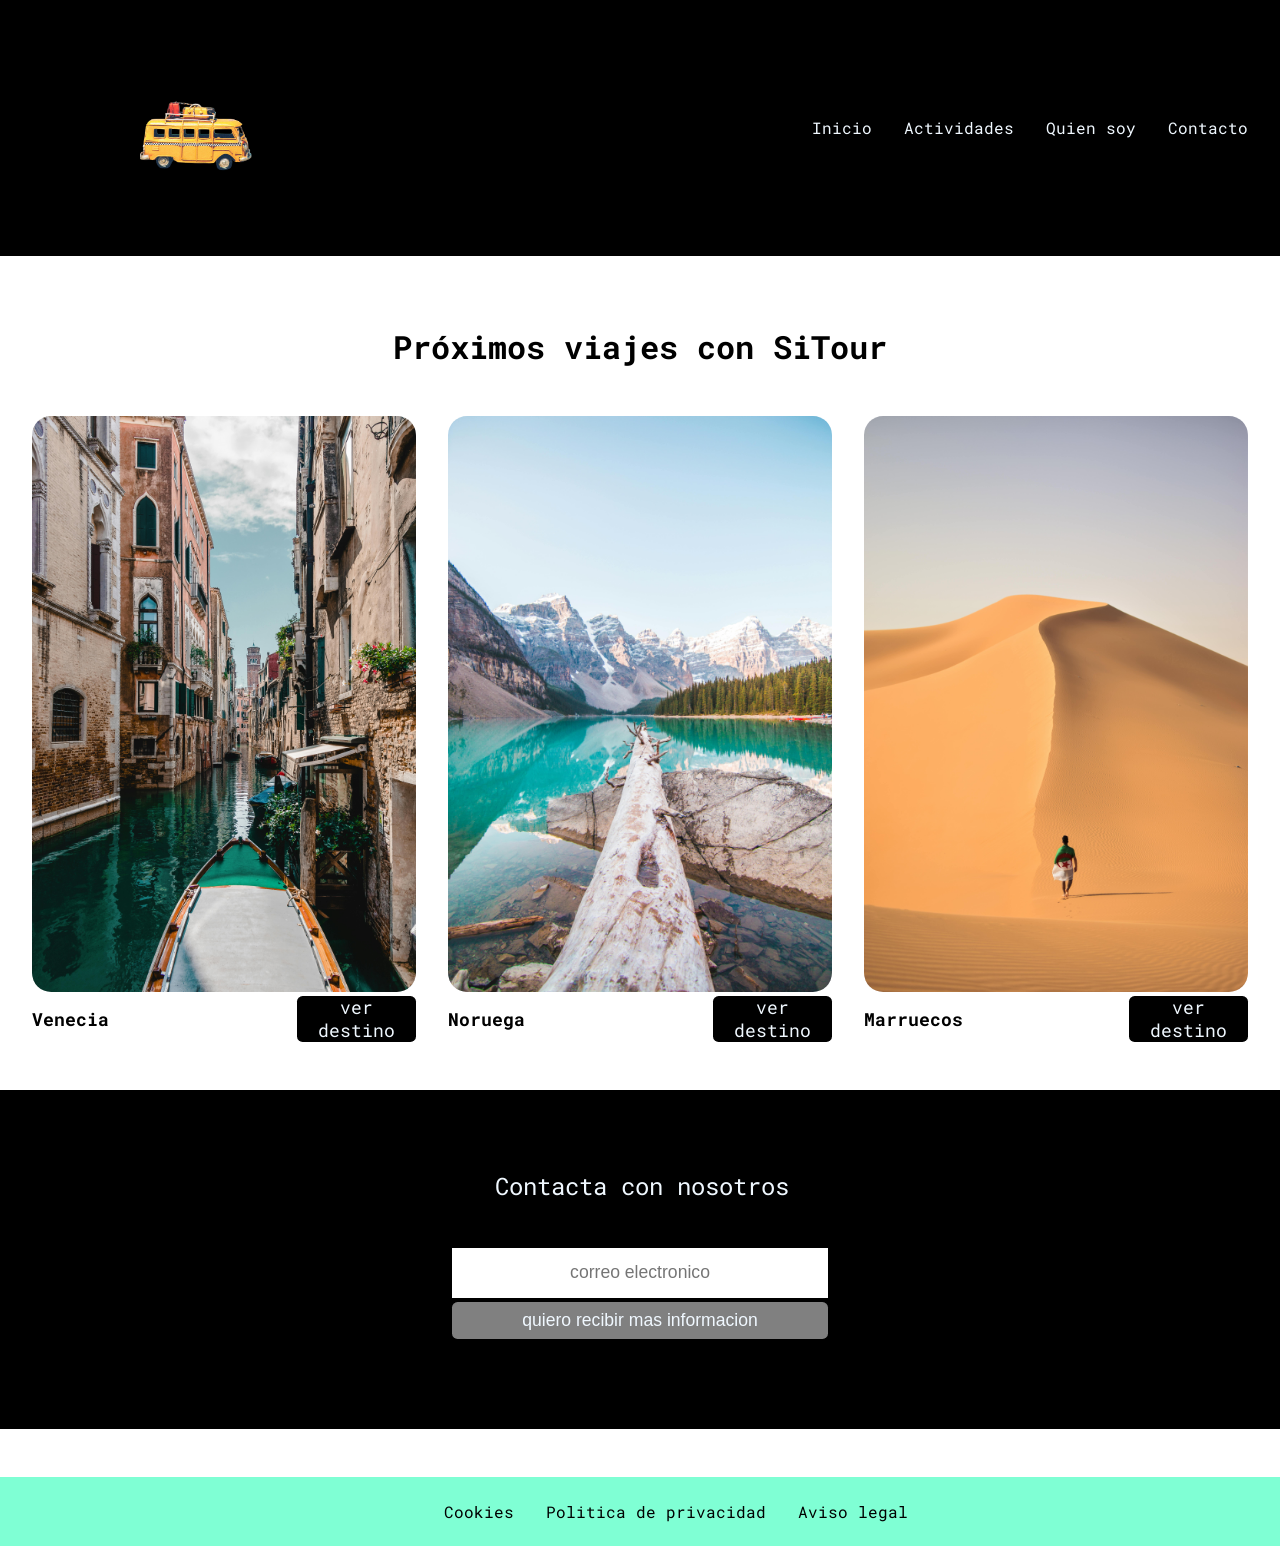
<file: css/index.html>
<!DOCTYPE html>
<html lang="en">
<head>
    <meta charset="UTF-8">
    <meta name="viewport" content="width=device-width, initial-scale=1.0">
    <title>SiTour</title>
    <link rel="preconnect" href="https://fonts.googleapis.com">
    <link rel="preconnect" href="https://fonts.gstatic.com" crossorigin>
    <link href="https://fonts.googleapis.com/css2?family=Roboto+Mono:ital,wght@0,100..700;1,100..700&display=swap" rel="stylesheet">
    <link rel="stylesheet" href="css/style.css">
</head>
<body>
    <header class="cabecera">
        <img class="cabecera_logo" src="img/logo-Photoroom.png" alt="">
        <nav class="cabecera_nav">
        
            <ul class="cabecera_nav_lista">
                <a class="cabecera_nav_lista_enlace" href="">Inicio</a>
                <a class="cabecera_nav_lista_enlace" href="">Actividades</a>
                <a class="cabecera_nav_lista_enlace" href="">Quien soy</a>
                <a class="cabecera_nav_lista_enlace" href="">Contacto</a>
            </ul>
        <nav>
    </header>
    <main class="principal">
        <h1 class="principal_titulo">Próximos viajes con SiTour</h1>
        <section class="principal_viajes">
            <article class="principal_viajes_art">
                <img class="principal_viajes_art_img" src="img/destino1.jpg" alt="">
                <div class="principal_viajes_art_contenedor">
                    <span class="principal_viajes_art_contenedor_texto" >Venecia</span>
                    <a class="principal_viajes_art_contenedor_enlace" href="">ver destino</a>
                </div>
            </article>
            <article class="principal_viajes_art">
                <img class="principal_viajes_art_img" src="img/destino2.jpg" alt="">
                <div class="principal_viajes_art_contenedor">
                    <span class="principal_viajes_art_contenedor_texto" >Noruega</span>
                    <a class="principal_viajes_art_contenedor_enlace" href="">ver destino</a>
                </div>
            </article>
            <article class="principal_viajes_art">
                <img class="principal_viajes_art_img" src="img/destino3.jpg" alt="">
                <div class="principal_viajes_art_contenedor">
                    <span class="principal_viajes_art_contenedor_texto" >Marruecos</span>
                    <a class="principal_viajes_art_contenedor_enlace" href="">ver destino</a>
                </div>
            </article>
        </section>
        <section class="principal_contacto">
            <form class="principal_contacto_form">
                <fieldset class="principal_contacto_form_contenedor">
                    <legend class="principal_contacto_form_contenedor_titulo"> Contacta con nosotros</legend>
                    <div class="principal_contacto_form_contenedor_div">
                        <input class="principal_contacto_form_contenedor_div_email" type="email" placeholder="correo electronico">
                        <input class="principal_contacto_form_contenedor_div_boton" type="submit"value="quiero recibir mas informacion">
                    <div>
                </fieldset>


            </form>
        </section>
    </main>
    <footer>
        <section class="pie_nav">
            <ul class="pie_nav_lista">
                <a class="pie_nav_lista_enlace"><a href="">Cookies</a>
                <a class="pie_nav_lista_enlace"><a href="">Politica de privacidad</a>
                <a class="pie_nav_lista_enlace"><a href="">Aviso legal</a>
            </ul>
        </section>
    </footer>
</body>
</html>
</file>
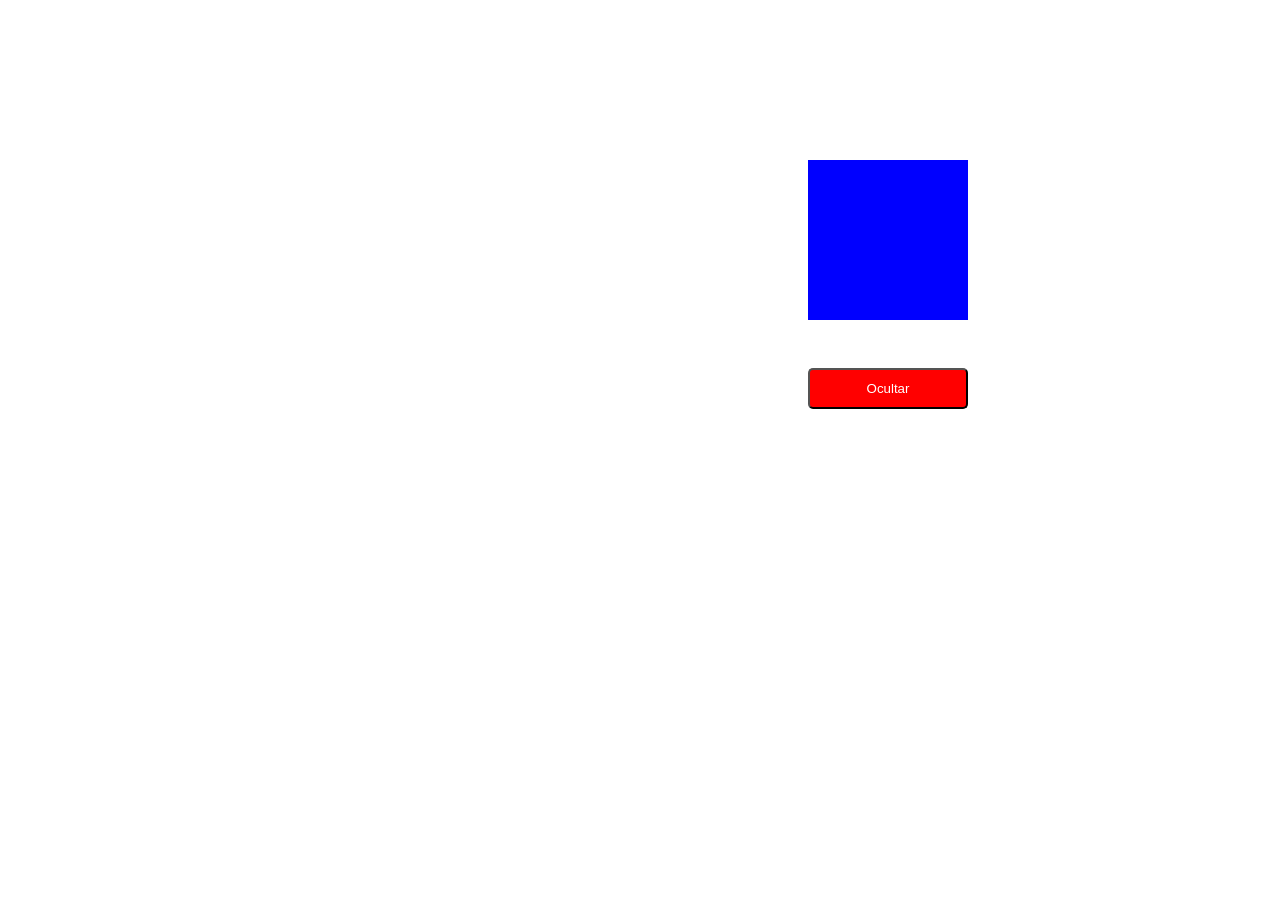
<file: Proyecto/caja/index.html>
<!DOCTYPE html>
<html lang="en">
<head>
    <meta charset="UTF-8">
    <meta name="viewport" content="width=device-width, initial-scale=1.0">
    <title>Proyecto1: Ocular y Mostrar caja </title>
    <link rel="stylesheet" href="./css/style.css">
    <script src="./js/caja.js" defer type="text/javascript"></script>
</head>
<body>
    <article class="cuadrado"></article> 
    <button class="boton">Ocultar</button>
    
</body>
</html>
</file>
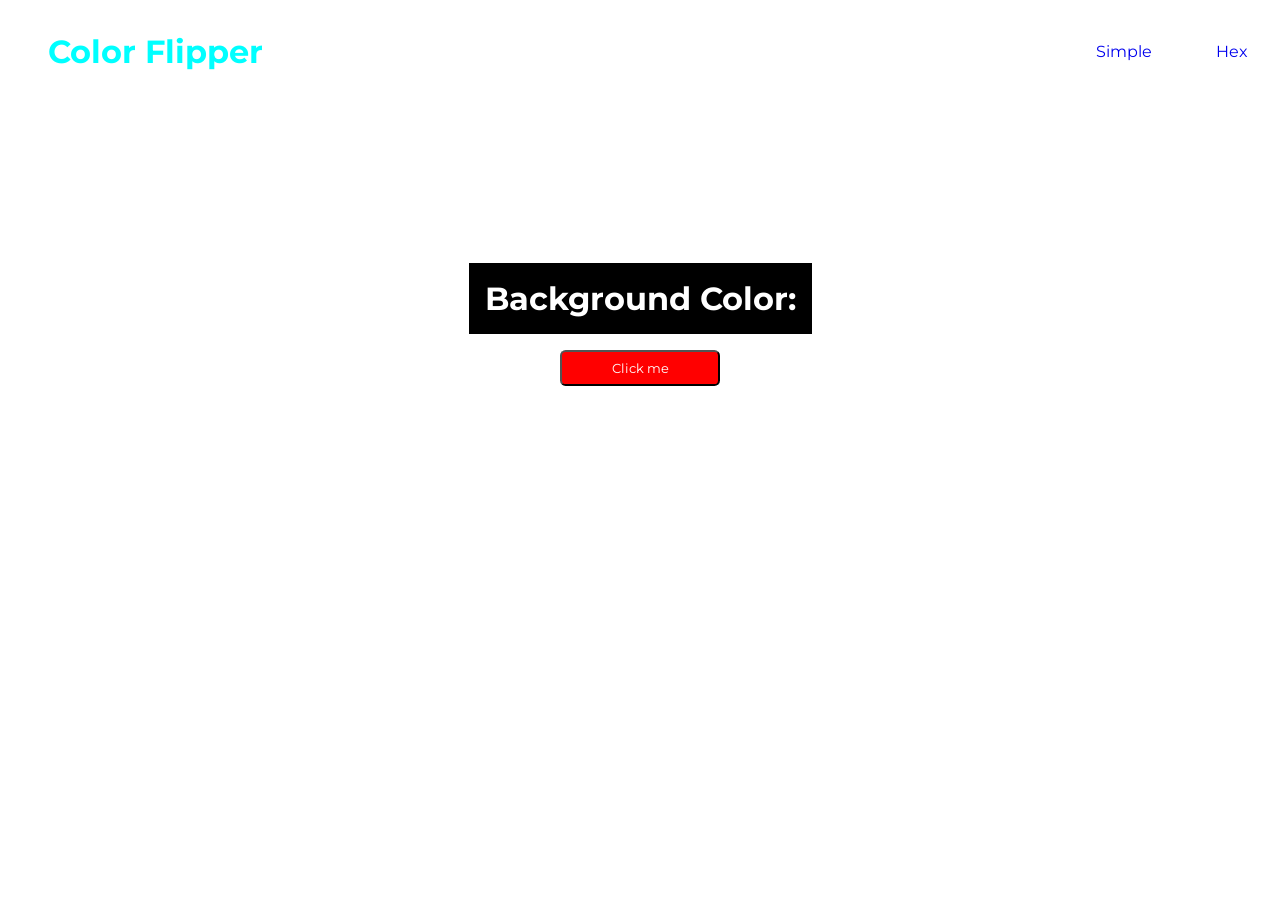
<file: Proyecto/Color-flipper/index.html>
<!DOCTYPE html>
<html lang="en">
<head>
    <meta charset="UTF-8">
    <meta name="viewport" content="width=device-width, initial-scale=1.0">
    <title>Color flipper</title>
    <link rel="stylesheet" href="./css/style.css">
    <link rel="stylesheet" href="./html/hex.html">
    <script src="./js/script.js" type="text/JavaScript"></script>
    <link href="https://fonts.googleapis.com/css2?family=Montserrat:ital,wght@0,100..900;1,100..900&family=Outfit:wght@100..900&family=Titillium+Web:ital,wght@0,200;0,300;0,400;0,600;0,700;0,900;1,200;1,300;1,400;1,600;1,700&family=Work+Sans:ital,wght@0,100..900;1,100..900&display=swap" rel="stylesheet">
</head>
<body>
    <header class="encabezado">
        <h1 class="encabezado_titulo">Color Flipper</h1>
        <nav class="encabezado_botones">
            <ul class="encabezado_botones_ul">
                <li><a class="encabezado_boton_ul_lista" href="./index.html">Simple</a></li>
                <li><a class="encabezado_boton_ul_lista" href="./html/hex.html">Hex</a></li>
            </ul>
        </nav>
    </header>
   <main>
    <h1 class="titulo">Background Color:</h1>
    <button class="boton">Click me</button>
   </main>
    
</body>
</html>
</file>
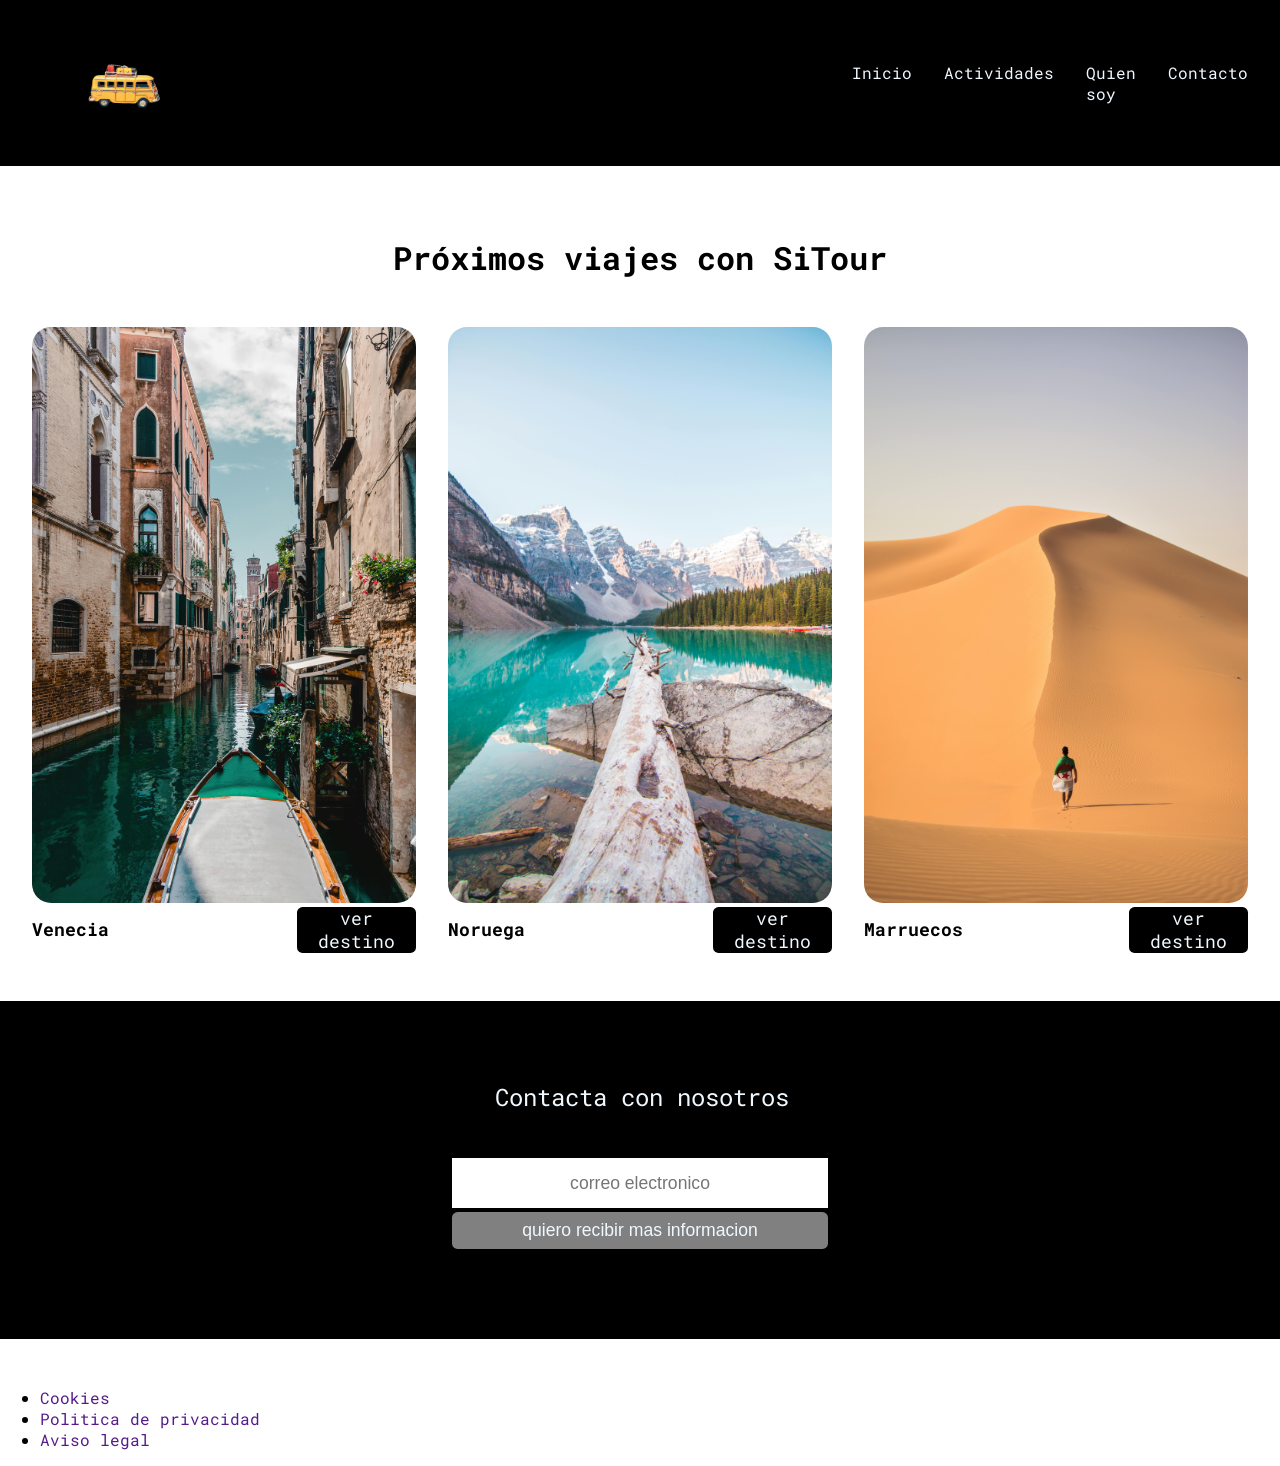
<file: css/actividad1_a.html>
<!DOCTYPE html>
<html lang="en">
<head>
    <meta charset="UTF-8">
    <meta name="viewport" content="width=device-width, initial-scale=1.0">
    <title>SiTour</title>
    <link rel="preconnect" href="https://fonts.googleapis.com">
    <link rel="preconnect" href="https://fonts.gstatic.com" crossorigin>
    <link href="https://fonts.googleapis.com/css2?family=Roboto+Mono:ital,wght@0,100..700;1,100..700&display=swap" rel="stylesheet">
    <link rel="stylesheet" href="css/style_act1_a.css">
</head>
<body>
    <header class="cabecera">
        <figure>
            <img class="cabecera_logo" src="img/logo-Photoroom.png" alt="">
        </figure>
        <nav class="cabecera_nav">
        
            <ul class="cabecera_nav_lista">
                <li><a class="cabecera_nav_lista_enlace" href="">Inicio</a></li>
                <li><a class="cabecera_nav_lista_enlace" href="">Actividades</a></li>
                <li><a class="cabecera_nav_lista_enlace" href="">Quien soy</a></li>
                <li><a class="cabecera_nav_lista_enlace" href="">Contacto</a></li>
            </ul>
        <nav>
    </header>
    <main class="principal">
        <h1 class="principal_titulo">Próximos viajes con SiTour</h1>
        <section class="principal_viajes">
            <article class="principal_viajes_art">
                <img class="principal_viajes_art_img" src="img/destino1.jpg" alt="">
                <div class="principal_viajes_art_contenedor">
                    <span class="principal_viajes_art_contenedor_texto" >Venecia</span>
                    <a class="principal_viajes_art_contenedor_enlace" href="">ver destino</a>
                </div>
            </article>
            <article class="principal_viajes_art">
                <img class="principal_viajes_art_img" src="img/destino2.jpg" alt="">
                <div class="principal_viajes_art_contenedor">
                    <span class="principal_viajes_art_contenedor_texto" >Noruega</span>
                    <a class="principal_viajes_art_contenedor_enlace" href="">ver destino</a>
                </div>
            </article>
            <article class="principal_viajes_art">
                <img class="principal_viajes_art_img" src="img/destino3.jpg" alt="">
                <div class="principal_viajes_art_contenedor">
                    <span class="principal_viajes_art_contenedor_texto" >Marruecos</span>
                    <a class="principal_viajes_art_contenedor_enlace" href="">ver destino</a>
                </div>
            </article>
        </section>
        <section class="principal_contacto">
            <form class="principal_contacto_form">
                <fieldset class="principal_contacto_form_contenedor">
                    <legend class="principal_contacto_form_contenedor_titulo"> Contacta con nosotros</legend>
                    <div class="principal_contacto_form_contenedor_div">
                        <input class="principal_contacto_form_contenedor_div_email" type="email" placeholder="correo electronico">
                        <input class="principal_contacto_form_contenedor_div_boton" type="submit"value="quiero recibir mas informacion">
                    <div>
                </fieldset>


            </form>
        </section>
    </main>
    <footer>
        <ul>
            <li><a href="">Cookies</a></li>
            <li><a href="">Politica de privacidad</a></li>
            <li><a href="">Aviso legal</a></li>
        </ul>

    </footer>
</body>
</html>
</file>
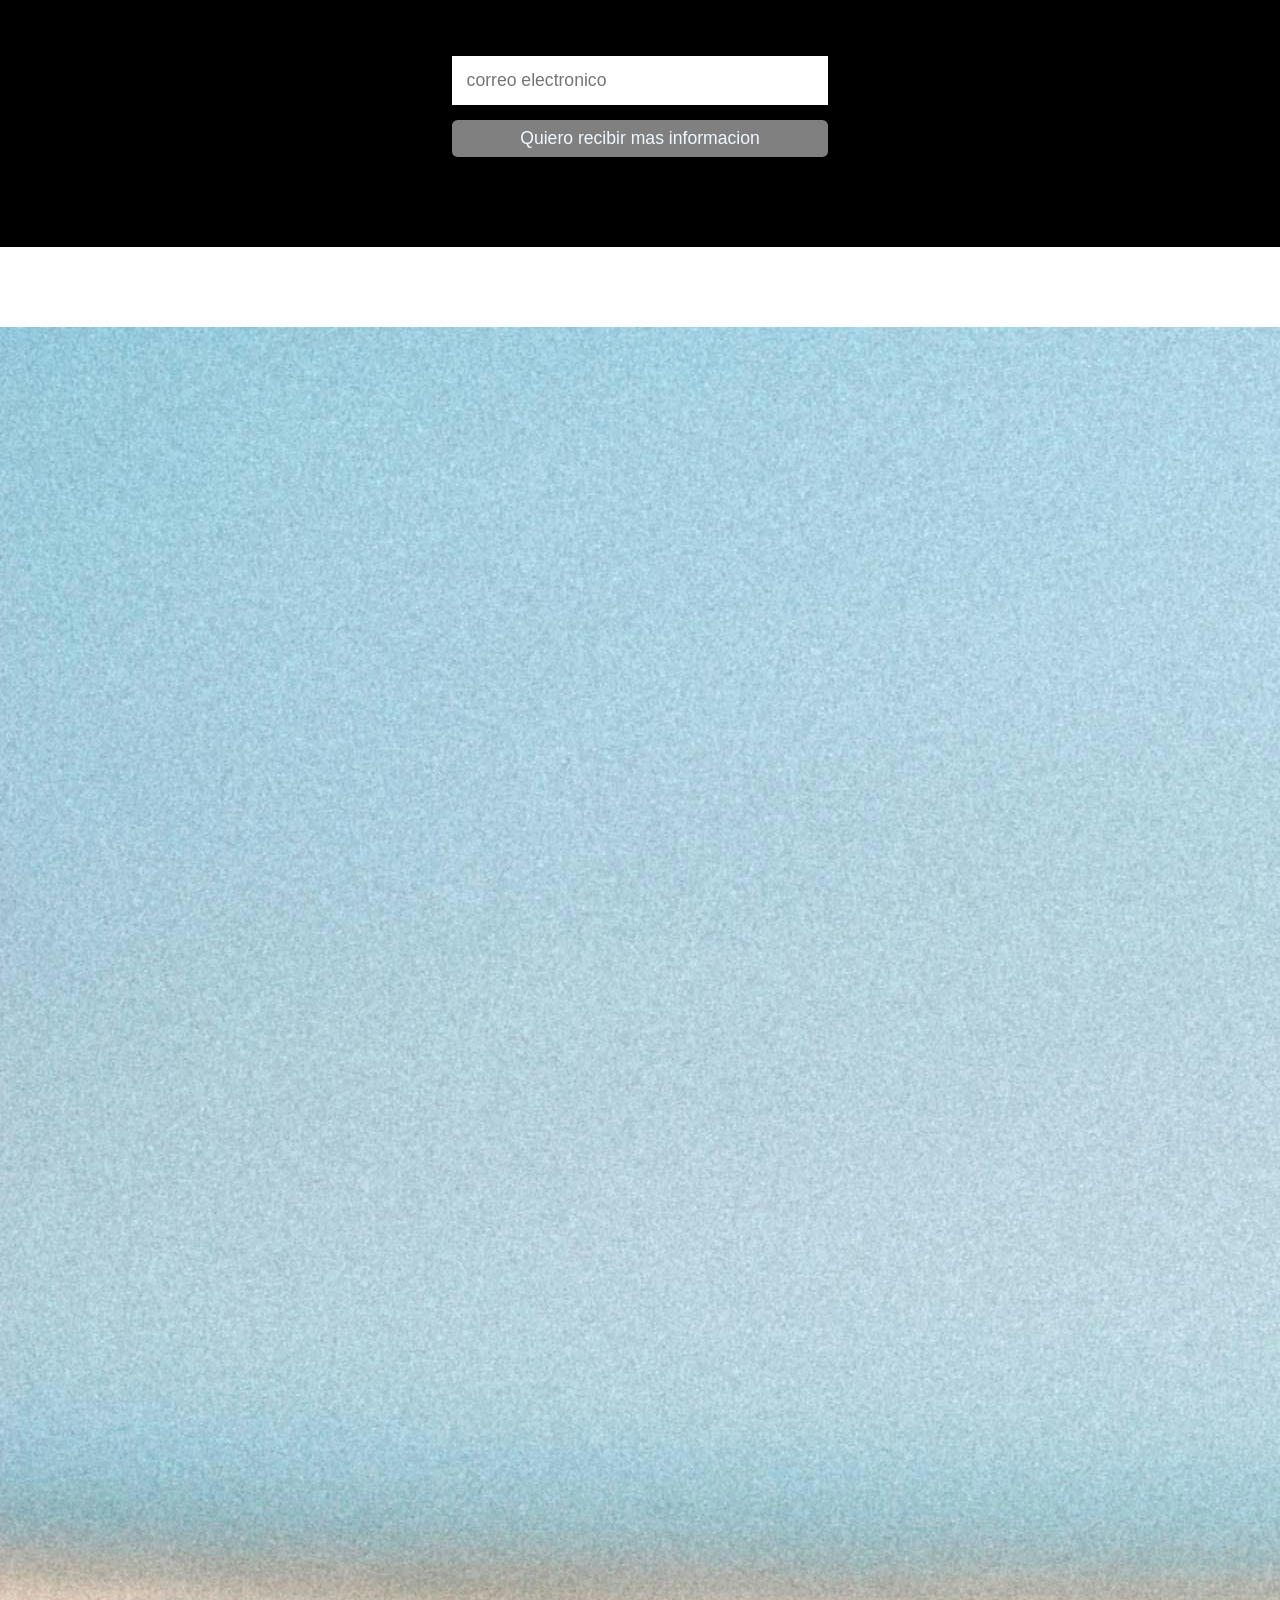
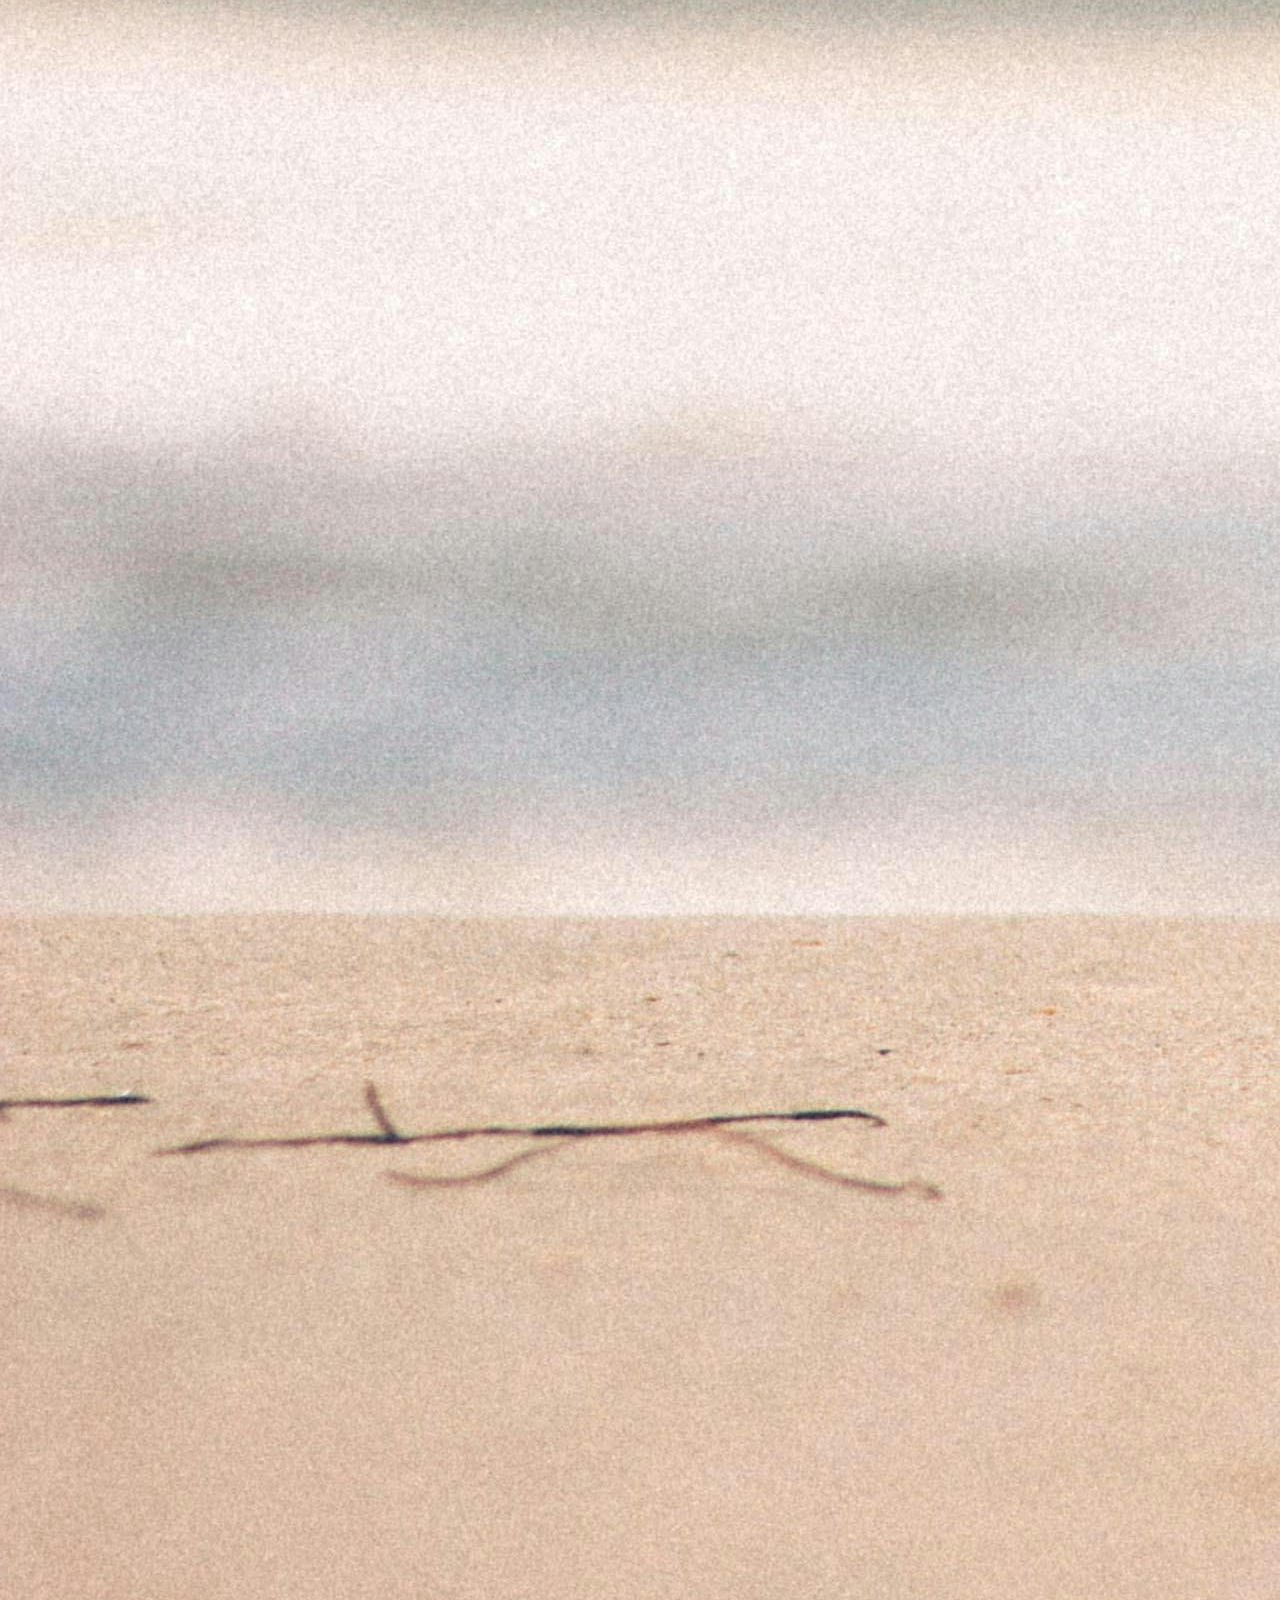
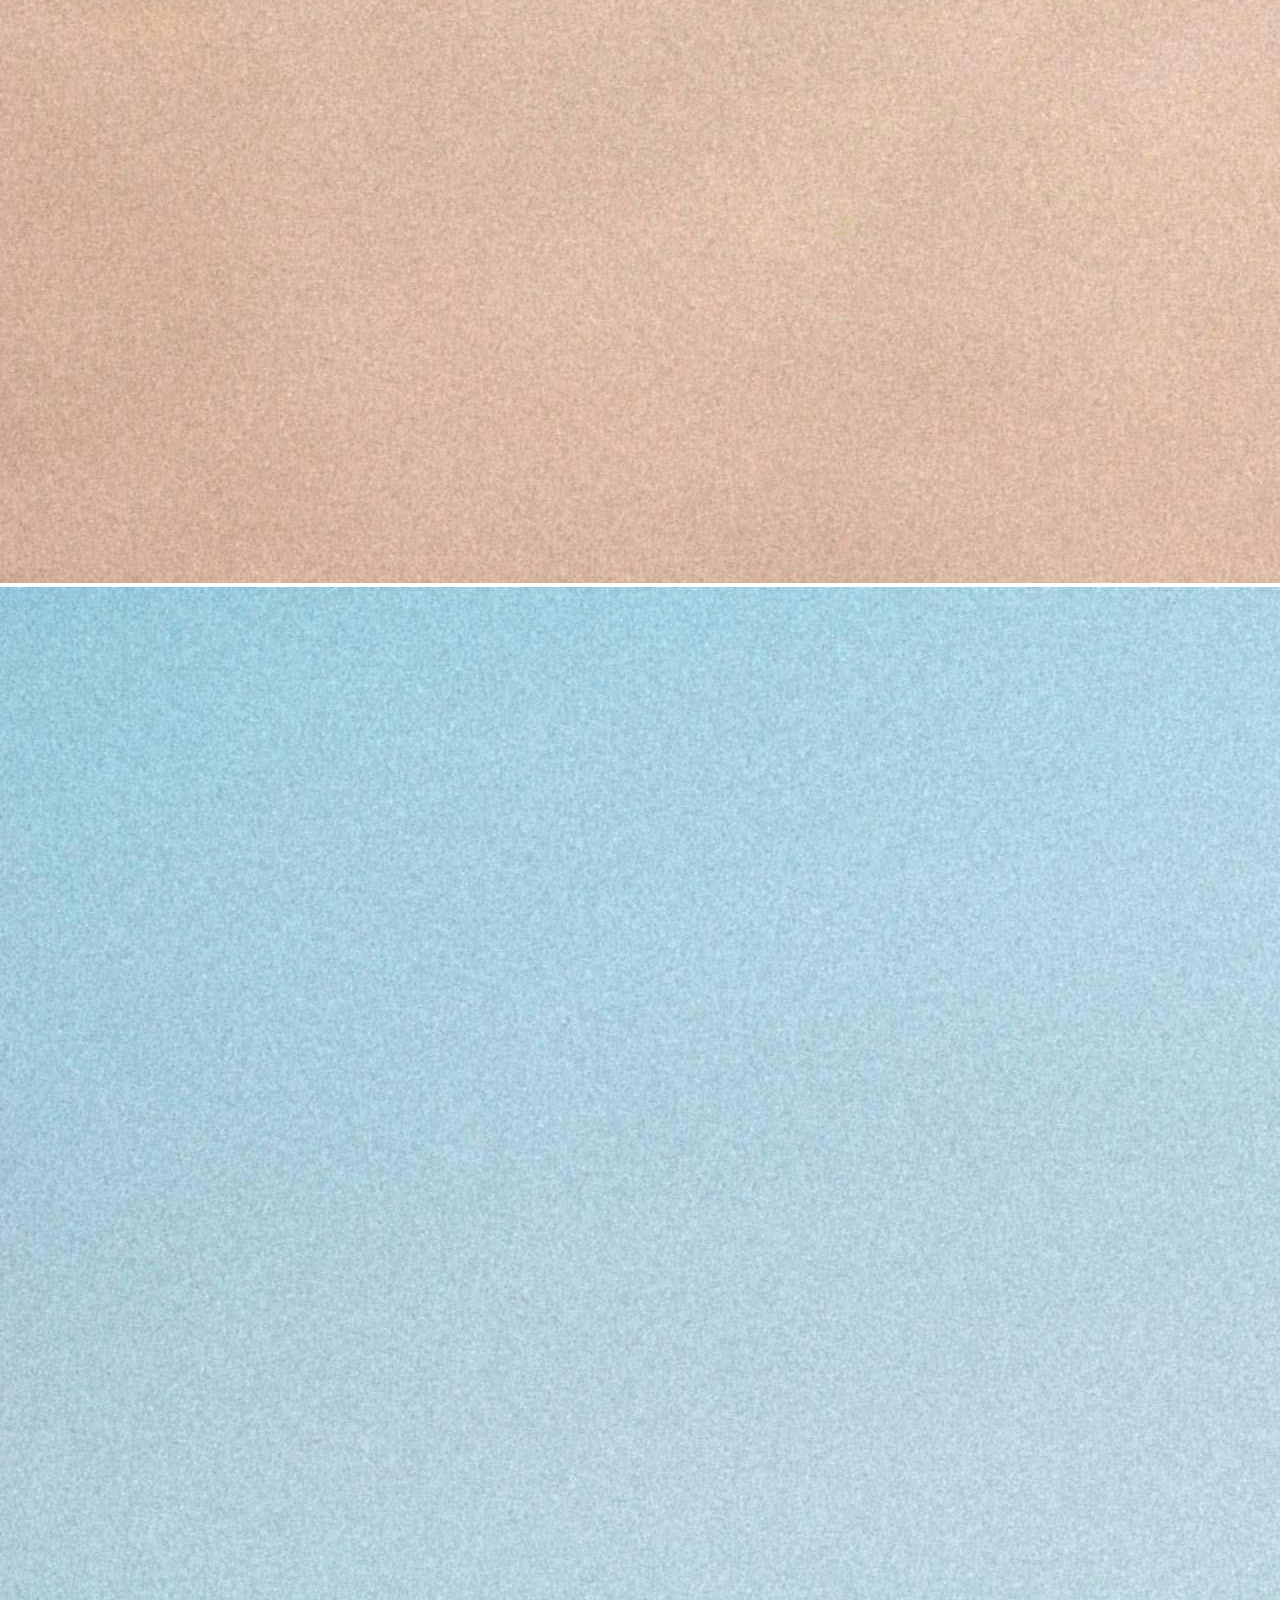
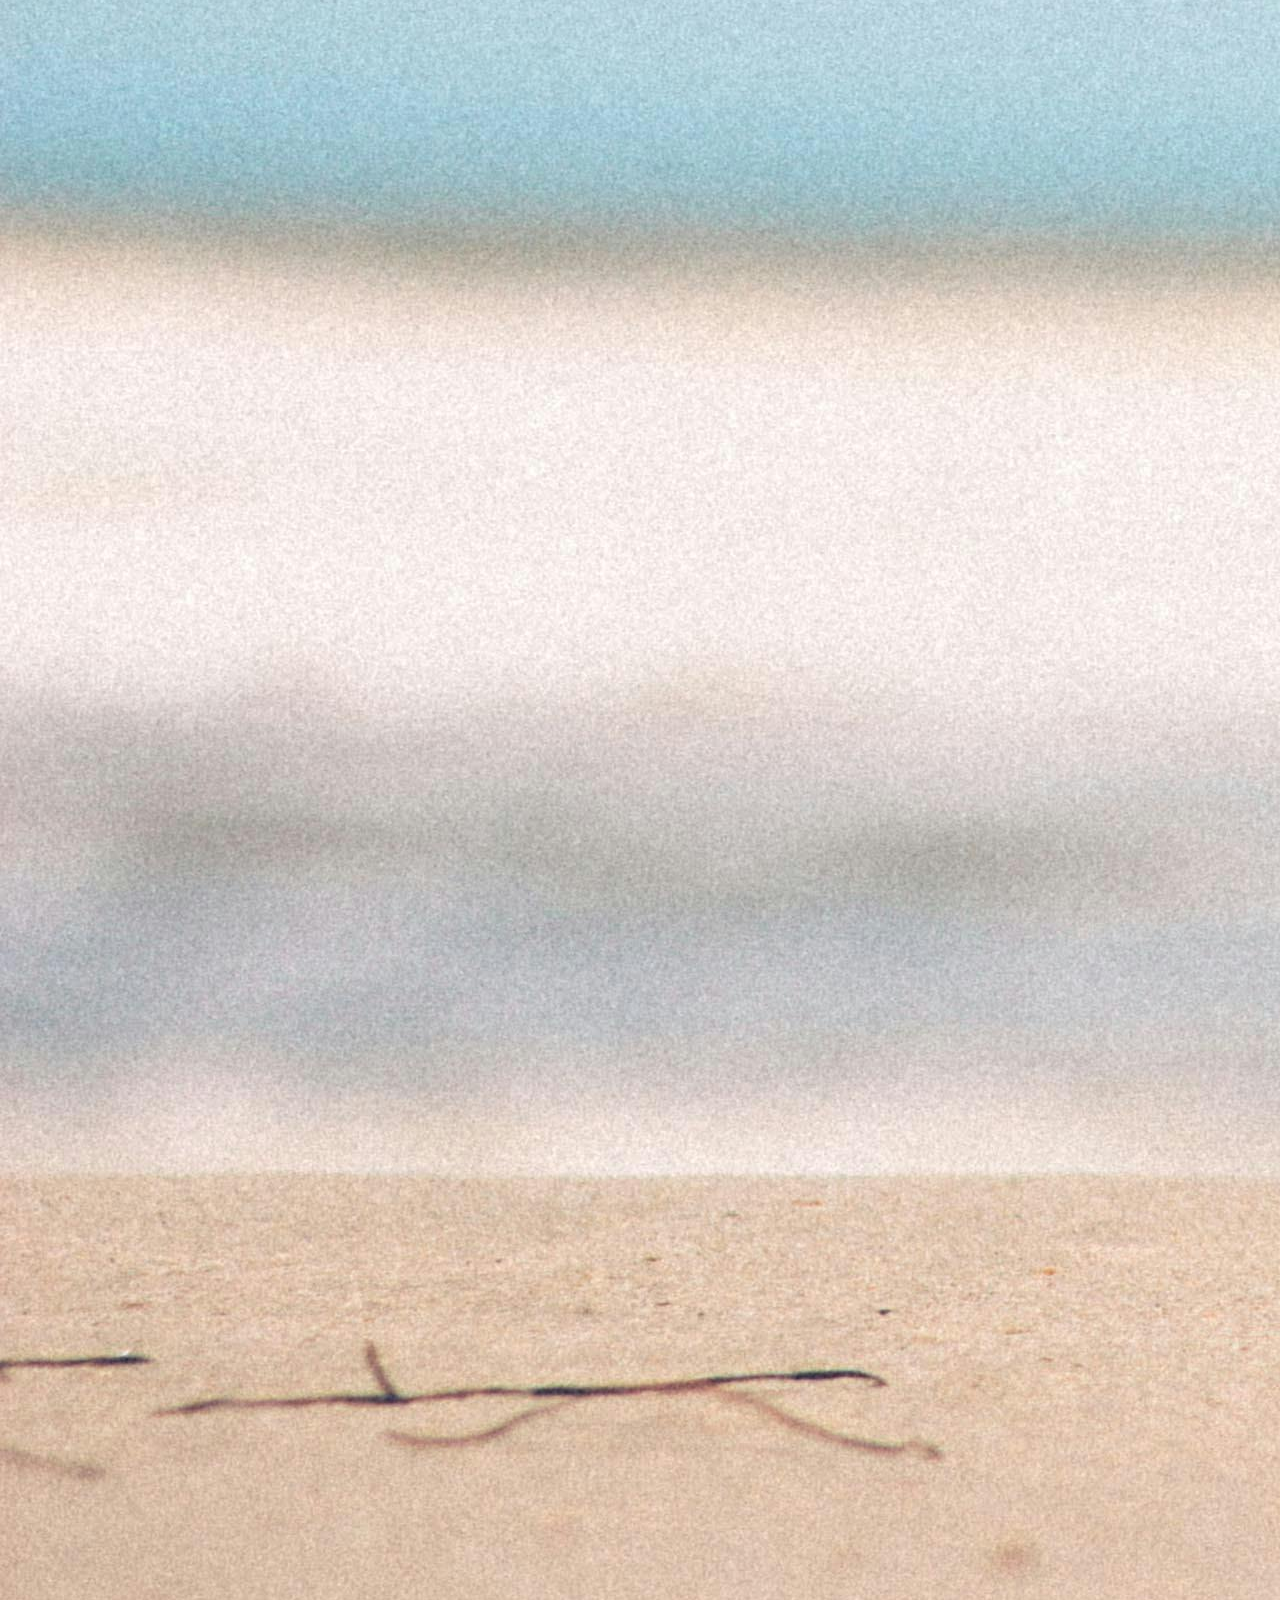
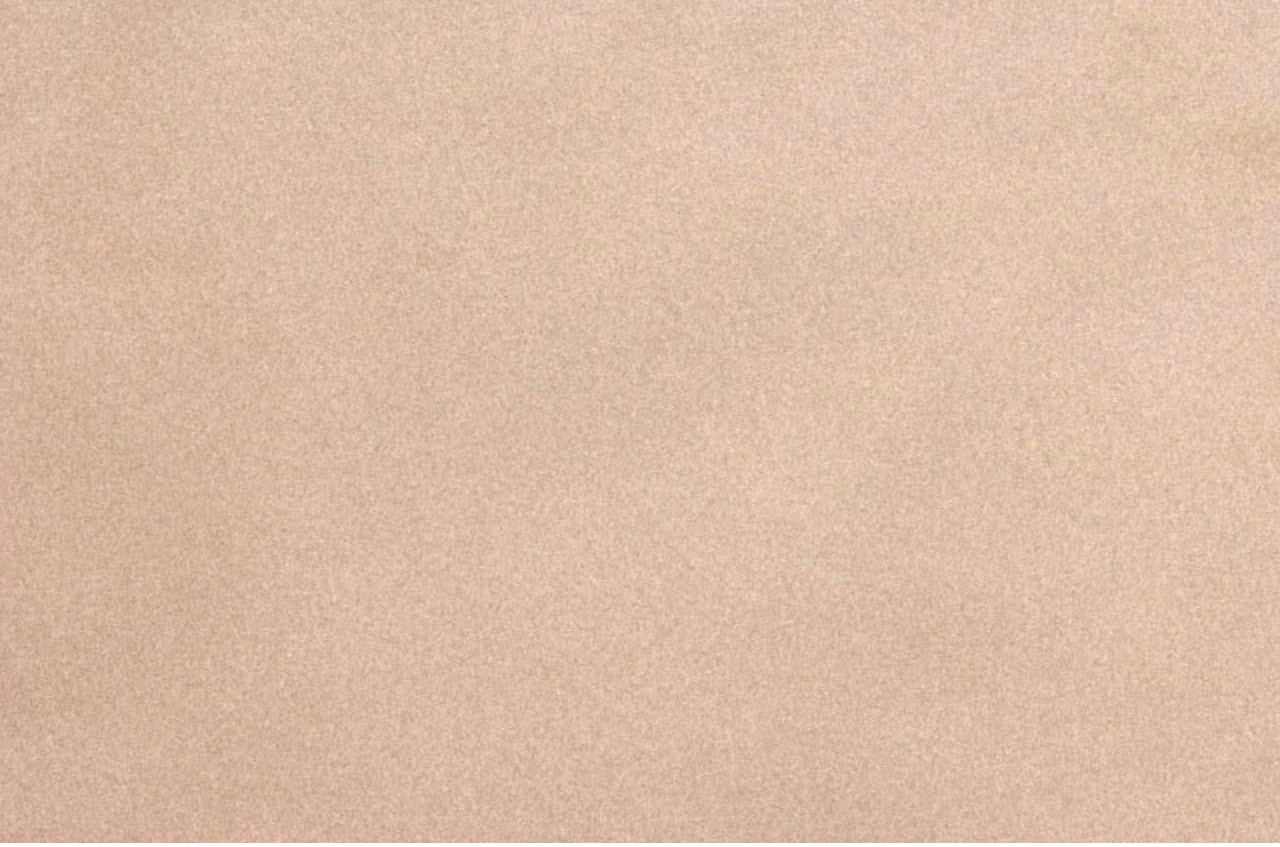
<file: css/actividad2_b.html>
<!DOCTYPE html>
<html lang="en">
<head>
    <meta charset="UTF-8">
    <meta name="viewport" content="width=device-width, initial-scale=1.0">
    <title>actividad2_b</title>
    <link rel="stylesheet" href="css/actividad2_b_style.css">
</head>
<body>
    <header class="cabecera" >
        <section class="principal_contacto">
            <form class="principal_contacto_form">
                <fieldset class="principal_contacto_form_contenedor">
                    <legend class="principal_contacto_form_contenedor_titulo"> Contacta con nosotros</legend>
                        <div class="principal_contacto_form_contenedor_div">
                            <input class="principal_contacto_form_contenedor_div_email" type="email" placeholder="correo electronico">
                            <input class="principal_contacto_form_contenedor_div_boton" type="submit"value="Quiero recibir mas informacion">
                        <div>
                </fieldset>
            </form>
        </section>
    <header>
    <main class="imagen">
        <section class="principal_imagen">
            <article class="principal_imagen_bus">
                <div>
                    <img src="img/logo.jpg" alt="">
                    <img src="img/logo.jpg" alt="">

                </div>


            </article>


        </section>


    </main>
</body>
</html>
</file>
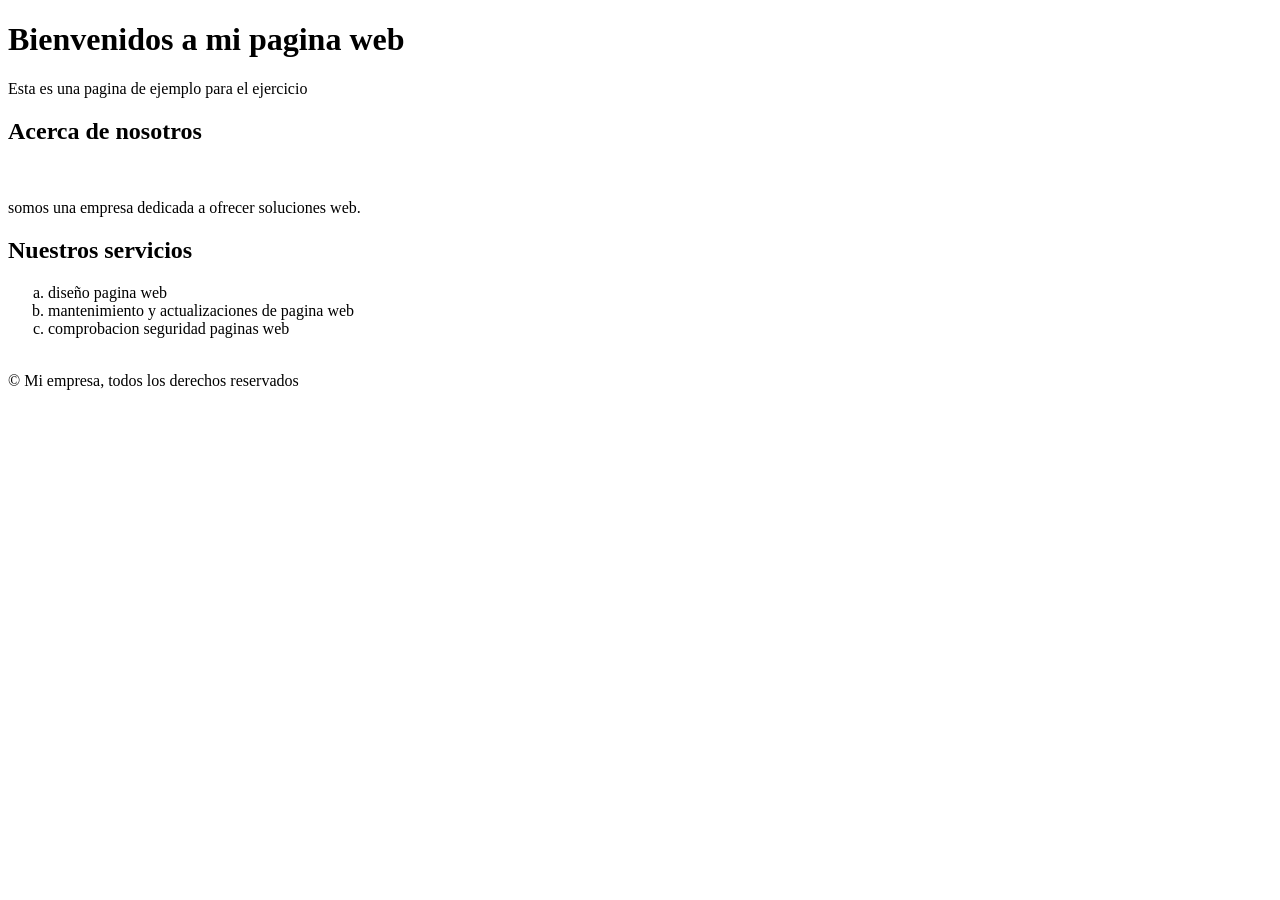
<file: Html/Ejercicios/ejercicio1.html>
<!DOCTYPE html>
<html lang="es">  
<head>   
    <meta charset="UTF-8">
    <meta name="viewport" content="width=device-width, initial-scale=1.0">
    <title>Mi Pagina Web</title>
</head> 
<body>
    <header>
        <h1>Bienvenidos a mi pagina web</h1>
        <p>Esta es una pagina de ejemplo para el ejercicio</p>

    

     <header>

    <main>
        <h2>Acerca de nosotros</h2><br>
        <p>somos una empresa dedicada a ofrecer soluciones web.</p>
        
        <section>
            <h2>Nuestros servicios</h2>
            
            <ol type="a">
                <li>diseño pagina web </li>
                <li>mantenimiento y actualizaciones de pagina web</li>
                <li>comprobacion seguridad paginas web</li>


            </ol>
        

        <section> 


    <main><br>

    <footer>
        © Mi empresa, todos los derechos reservados 



    </footer>
            
    
</body>
</html>
</file>
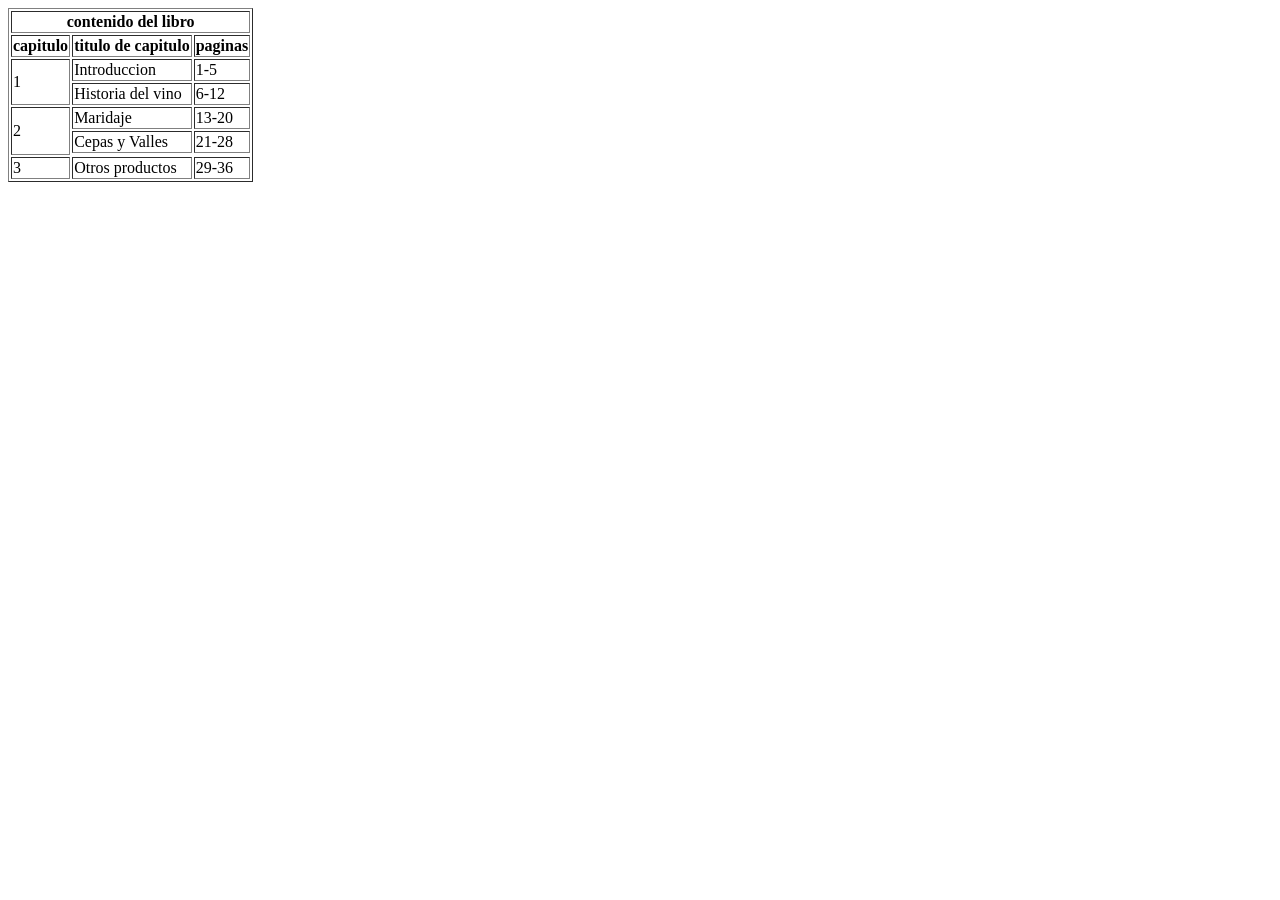
<file: Html/Ejercicios/ejercicio3.html>
<!DOCTYPE html>
<html lang="en">
<head>
    <meta charset="UTF-8">
    <meta name="viewport" content="width=device-width, initial-scale=1.0">
    <title>Document</title>
</head>
<body>
    <table border="1">
        <thead>
            <th colspan="3"> contenido del libro 
               <tr>
                    <th>capitulo</th>
                    <th>titulo de capitulo</th>
                    <th>paginas</th>
               </tr> 
            </th>
        <thead>   
        <body>
            <tr>
                <td rowspan="2">1</td>
                <td>Introduccion </td> 
                <td>1-5</td>

            </tr>    
                <td>Historia del vino</td>
                <td>6-12</td>
            </tr>
                <td rowspan="3">2</td>
                <td>Maridaje</td>
                <td>13-20</td>
            </tr>
                <td>Cepas y Valles</td>
                <td>21-28</td>
            <tr></tr>
                <td rowspan="4">3</td>
                <td>Otros productos</td>
                <td>29-36</td>
    


        
            
            
                


            

        


        
         
    

    

           



    </table>



</body>
</html>
</file>
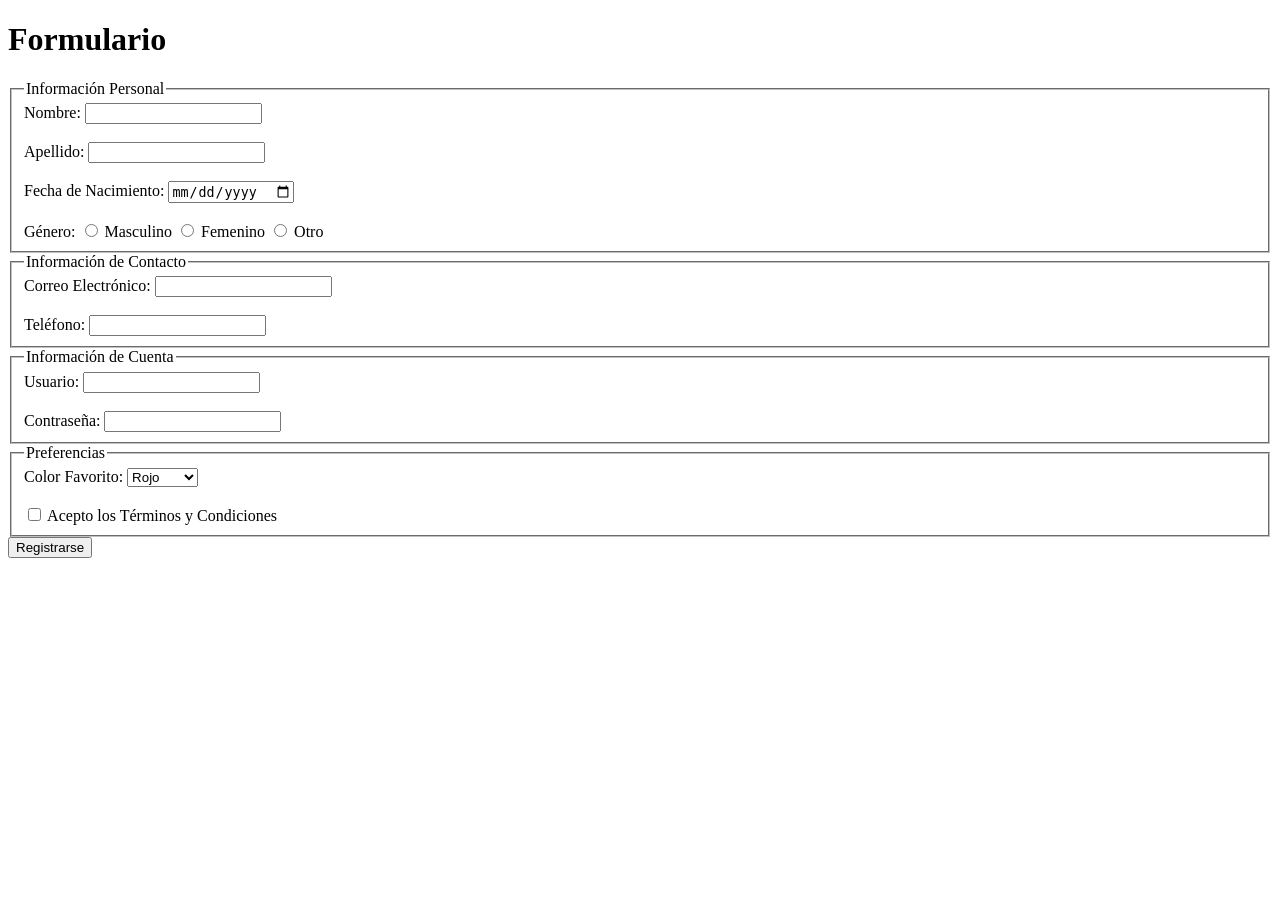
<file: Html/Ejercicios/ejercicio4.html>
<!DOCTYPE html>
<html lang="es">
<head>
  <meta charset="UTF-8">
  <meta name="viewport" content="width=device-width, initial-scale=1.0">
  <title>Formulario de Registro</title>
</head>
<body>
  <form action="/submit" method="POST">
    <h1>Formulario</h1>

    <fieldset>
      <legend>Información Personal</legend>
      <label for="nombre">Nombre:</label>
      <input type="text" id="nombre" name="nombre" required><br><br>

      <label for="apellido">Apellido:</label>
      <input type="text" id="apellido" name="apellido" required><br><br>

      <label for="fecha-nacimiento">Fecha de Nacimiento:</label>
      <input type="date" id="fecha-nacimiento" name="fecha-nacimiento" required><br><br>

      <label>Género:</label>
      <input type="radio" id="masculino" name="genero" value="masculino" required>
      <label for="masculino">Masculino</label>
      <input type="radio" id="femenino" name="genero" value="femenino" required>
      <label for="femenino">Femenino</label>
      <input type="radio" id="otro" name="genero" value="otro" required>
      <label for="otro">Otro</label>
    </fieldset>

    <fieldset>
      <legend>Información de Contacto</legend>
      <label for="email">Correo Electrónico:</label>
      <input type="email" id="email" name="email" required><br><br>

      <label for="telefono">Teléfono:</label>
      <input type="tel" id="telefono" name="telefono" required>
    </fieldset>

    <fieldset>
      <legend>Información de Cuenta</legend>
      <label for="usuario">Usuario:</label>
      <input type="text" id="usuario" name="usuario" required><br><br>

      <label for="contrasena">Contraseña:</label>
      <input type="password" id="contrasena" name="contrasena" required>
    </fieldset>

    <fieldset>
      <legend>Preferencias</legend>
      <label for="color-favorito">Color Favorito:</label>
      <select id="color-favorito" name="color-favorito">
        <option value="rojo">Rojo</option>
        <option value="azul">Azul</option>
        <option value="verde">Verde</option>
        <option value="amarillo">Amarillo</option>
        <option value="rosa">Rosa</option>
        <option value="lila">Lila</option>
        <option value="blanco">Blanco</option>
        <option value="gris">Gris</option>
        <option value="negro">Negro</option>
        <option value="naranja">Naranja</option>
        <option value="morado">Morado</option>
        <option value="marron">Marron</option>
        <option value="beige">Beige</option>
      </select><br><br>

      <label>
        <input type="checkbox" id="terminos" name="terminos" required>
        Acepto los Términos y Condiciones
      </label>
    </fieldset>

    <button type="submit">Registrarse</button>
  </form>
</body>
</html>
</file>
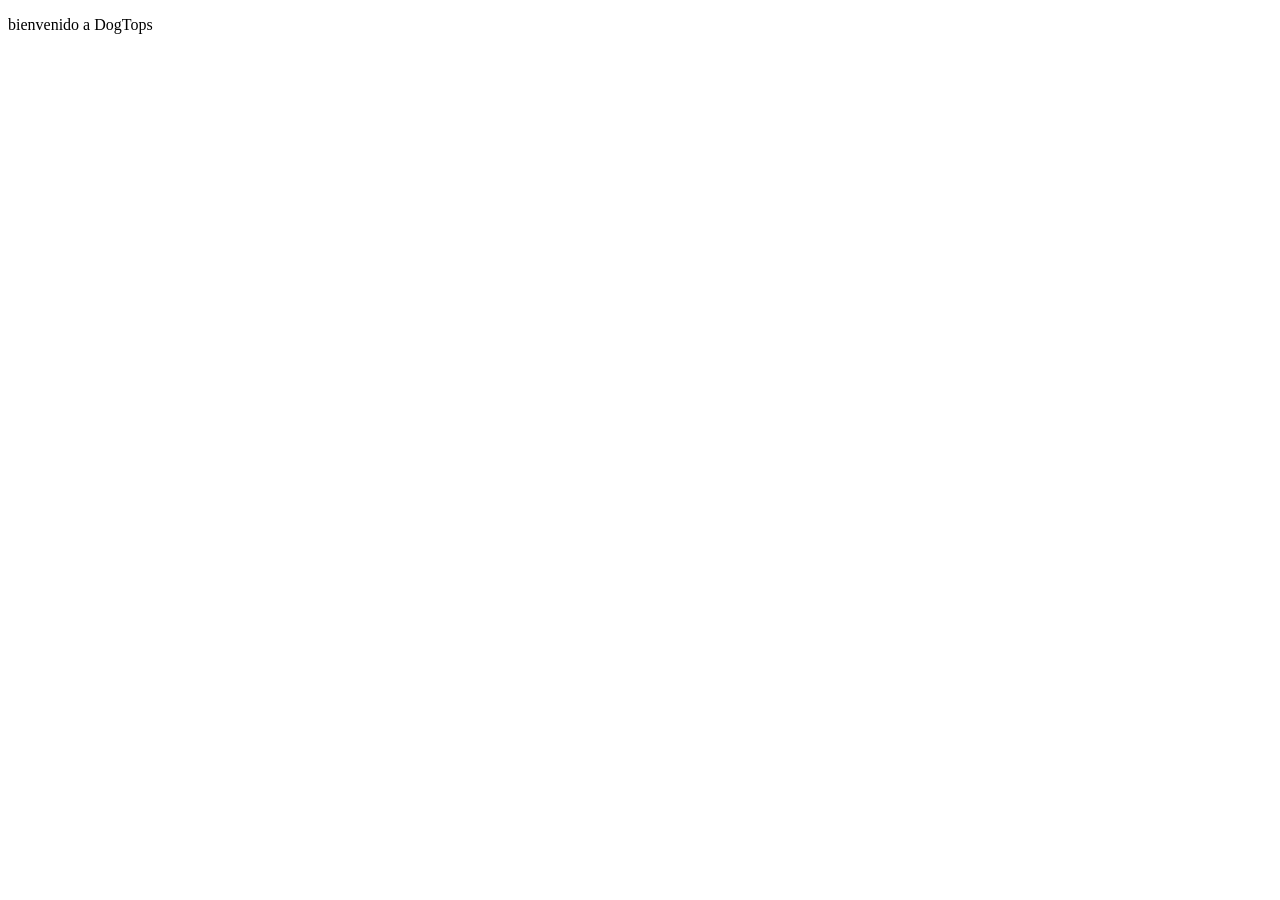
<file: Javascript/Actividades/calculadora_canina.html>
<!DOCTYPE html>
<html lang="en">
<head>
    <meta charset="UTF-8">
    <meta name="viewport" content="width=device-width, initial-scale=1.0">
    <title>calculadora canina</title>
    <script src="./calculadora_canina.js" type="text/javascript"></script>
</head>
<body>
    <p>bienvenido a DogTops</p>
</body>
</html>
</file>
<file: css/css/style.css>
/* --------------- General -------------*/
body{
    margin: 0;
    background-color: white;
    font-family: "Roboto Mono", monospace;
}

a{
    text-decoration: none; /*quita el subrayado de las palabras*/
    color: black;

}



/* --------------- Header -------------*/

.cabecera{
    background-color: black; /*cambia el color del fondo*/
    justify-content: space-between;
    align-items: center;
    display: flex;
    width: 100%;
    
}

.cabecera_logo{
    width: 30%;
    
}

.cabecera_nav_lista{
    display: flex;

}

.cabecera_nav_lista_enlace{
    margin-right: 2rem;
    color: aliceblue; 
    text-decoration:none;
    font-size:1rem ;

}

.cabecera_nav_lista_enlace:hover{ /* botones de la cabezera de colores cuando estas encima de ellos*/
    color: aqua;
    
}
/*-----Secion Principal (main)-----*/

.principal{
    display: flex;
    flex-direction: column;
    margin-top: 3rem;
    margin-bottom: 3rem;
    align-items: center;

}

.principal_titulo{
    width: 100%;
    text-align: center;
    margin-bottom: 3rem;

}

.principal_viajes{
    display: flex;
    justify-content: space-evenly;
    width: 100%;
    margin-bottom: 3rem;
    
}

.principal_viajes_art{
    width: 30%;

}

.principal_viajes_art_img{
    width: 100%;
    border-radius: 1.2rem;

}

.principal_viajes_art_contenedor{
    display: flex;
    justify-content: space-between;
    align-items: center;

}

.principal_viajes_art_contenedor_texto{
    font-weight: bold;
    font-size: 1.1rem;
    width: 70%;

}

.principal_viajes_art_contenedor_enlace{
    background-color: black;
    color: aliceblue;
    padding: 0.5;
    border-radius: 0.35rem;
    font-size: 1.1rem;
    margin-left: 0.75;
    text-align: center;
}

.principal_viajes_art_contenedor_enlace:hover{
    background-color: blueviolet;

}

.principal_contacto{
    width: 100%;
    background-color: black;

}

.principal_contacto_form_contenedor{
    display: flex;
    flex-direction: column;
    border: 0;
    align-items: center;
    margin-top: 5rem;
    margin-bottom: 5rem;
    
}

.principal_contacto_form_contenedor_titulo{
    text-align: center;
    width: 100%;
    color: aliceblue;
    font-size: 1.5rem;
    margin-bottom: 2.5rem;

}

.principal_contacto_form_contenedor_div{
    width: 30%;
    display: flex;
    flex-direction: column;

}


.principal_contacto_form_contenedor_div_email{
    margin-bottom: 0.25rem;
    padding: 0.9rem;
    border: 0;
    font-size: 1.1rem;
    text-align: center;

}


.principal_contacto_form_contenedor_div_boton{
    padding: 0.5rem;
    border: 0;
    text-align: center;
    padding-left: 0.25rem;
    padding-right: 0.25rem;
    border-radius: 0.35rem;
    background-color: gray;
    color: aliceblue;
    font-size: 1.1rem;

}

.principal_contacto_form_contenedor_div_boton:hover{
    background-color: yellow;
    color: black;
        
}


.pie_nav{
    background-color: aquamarine;
    display: flex;
    justify-content: center;
    
    
}

.pie_nav_lista{
    display: flex;
    margin-top: 1.5rem;
    margin-bottom: 1.5rem;
    
    
}

.pie_nav_lista_enlace{
    margin-right: 2rem;
    
    
}
</file>
<file: Proyecto/caja/css/style.css>
.cuadrado {
    width: 10rem;
    height: 10rem;
    margin-top: 10rem;
    margin-left: 50rem;
    background-color: blue;

    
    

}

.boton {
    background-color: red;
    margin-top: 3rem;
    border-radius: 5px;
    color: white;
    width: 10rem;
    padding: 0.7rem;
    margin-left: 50rem;
   
}

.boton:hover {
    background-color: green;
    color: white;
}
</file>
<file: Proyecto/Color-flipper/css/style.css>
:root{
    --backgroundColor:white;
    --widthButton:10rem;
    --widthImg:50%;
    --widthImgCarrousel:70%;
    --fontFamily:"Montserrat", serif;
    
}

*{
    margin:0;
    padding: 0;
    box-sizing: border-box;
    font-family: var(--fontFamily);
}



main{
    display: flex;
    /* background-color: white; */
    flex-direction: column;
    align-items: center;

}
.encabezado{
    display: flex;
    font-style: 1rem;
    color: aqua;
    font-family: var(--fontFamily);
    justify-content: space-between;
    align-items: center;
    background-color: var(--backgroundColor);
    margin-bottom: 10rem;
    
}

.encabezado_titulo{
    margin-bottom: 2rem;
    margin-top: 2rem;
    margin-left: 3rem;

}

.encabezado_botones_ul{
    display: flex;
    list-style-type: none;

}
.encabezado_boton_ul_lista{
    text-decoration: none;
    margin-left: 2rem;
    margin-right: 2rem;

}

.titulo{
    background-color: black;
    text-align: center;
    color: white;
    padding: 1rem;
    
}   

.boton{
    background-color: red;
    color: white;
    text-align: center;
    padding: 0.5rem;
    border-radius: 0.35rem;
    margin-top: 1rem;
    margin-bottom: 1rem;
    width: var(--widthButton);
    align-items: center;
    justify-content: center;
    

}
</file>
<file: css/css/style_act1_a.css>
/* style_act1_a.css */
/* --------------- General -------------*/
body{
    margin: 0;
    background-color: white;
    font-family: "Roboto Mono", monospace;
}

figure {
    margin: 0%;
}

a{
    text-decoration: none; /*quita el subrayado de las palabras*/

}


.cabecera{
    background-color: black; /*cambia el color del fondo*/
    justify-content: space-between;
    align-items: center;
    display: flex;
    width: 100%;
    
}

.cabecera_logo{
    width: 30%;
    
}

.cabecera_nav_lista{
    display: flex;

}

.cabecera_nav_lista_enlace{
    margin-right: 2rem;
    color: aliceblue; 
    text-decoration:none;
    font-size:1rem ;

}

.cabecera_nav_lista_enlace:hover{ /* botones de la cabezera de colores cuando estas encima de ellos*/
    color: aqua;
    
}
/*-----Secion Principal (main)-----*/

.principal{
    display: flex;
    flex-direction: column;
    margin-top: 3rem;
    margin-bottom: 3rem;
    align-items: center;

}

.principal_titulo{
    width: 100%;
    text-align: center;
    margin-bottom: 3rem;

}

.principal_viajes{
    display: flex;
    justify-content: space-evenly;
    width: 100%;
    margin-bottom: 3rem;
    
}

.principal_viajes_art{
    width: 30%;

}

.principal_viajes_art_img{
    width: 100%;
    border-radius: 1.2rem;

}

.principal_viajes_art_contenedor{
    display: flex;
    justify-content: space-between;
    align-items: center;

}

.principal_viajes_art_contenedor_texto{
    font-weight: bold;
    font-size: 1.1rem;
    width: 70%;

}

.principal_viajes_art_contenedor_enlace{
    background-color: black;
    color: aliceblue;
    padding: 0.5;
    border-radius: 0.35rem;
    font-size: 1.1rem;
    margin-left: 0.75;
    text-align: center;
}

.principal_viajes_art_contenedor_enlace:hover{
    background-color: blueviolet;

}

.principal_contacto{
    width: 100%;
    background-color: black;

}

.principal_contacto_form_contenedor{
    display: flex;
    flex-direction: column;
    border: 0;
    align-items: center;
    margin-top: 5rem;
    margin-bottom: 5rem;
    
}

.principal_contacto_form_contenedor_titulo{
    text-align: center;
    width: 100%;
    color: aliceblue;
    font-size: 1.5rem;
    margin-bottom: 2.5rem;

}

.principal_contacto_form_contenedor_div{
    width: 30%;
    display: flex;
    flex-direction: column;

}


.principal_contacto_form_contenedor_div_email{
    margin-bottom: 0.25rem;
    padding: 0.9rem;
    border: 0;
    font-size: 1.1rem;
    text-align: center;

}


.principal_contacto_form_contenedor_div_boton{
    padding: 0.5rem;
    border: 0;
    text-align: center;
    padding-left: 0.25rem;
    padding-right: 0.25rem;
    border-radius: 0.35rem;
    background-color: gray;
    color: aliceblue;
    font-size: 1.1rem;

}

.principal_contacto_form_contenedor_div_boton:hover{
    background-color: yellow;
    color: black;
        
}
</file>
<file: css/css/actividad2_b_style.css>
/* --------------- General -------------*/
body{
    margin: 0;
    background-color: white;
    
}

.principal_contacto{
    width: 100%;
    background-color: black;
    

}

.principal_contacto_form_contenedor{
    display: flex;
    flex-direction: column;
    border: 0;
    align-items: center;
    margin-bottom: 5rem;
    
    
}

.principal_contacto_form_contenedor_div{
    width: 30%;
    display: flex;
    flex-direction: column;
    margin-bottom: 5rem;
    margin-top: 2rem;
}

.principal_contacto_form_contenedor_div_email{
    margin-bottom: 0.9rem;
    padding: 0.9rem;
    border: 0;
    font-size: 1.1rem;
    
}

.principal_contacto_form_contenedor_div_boton{
    padding: 0.5rem;
    border: 0;
    text-align: center;
    padding-left: 0.25rem;
    padding-right: 0.25rem;
    border-radius: 0.35rem;
    background-color: gray;
    color: aliceblue;
    font-size: 1.1rem;

}

.principal_contacto_form_contenedor_div_boton:hover{
    background-color: grey;
    color: black;
        
}

/*-----Secion Principal (main)-----*/

.image{
    display: flex;
    justify-content: space-evenly;
    width: 100%;
    margin-bottom: 3rem;
    

}
</file>
